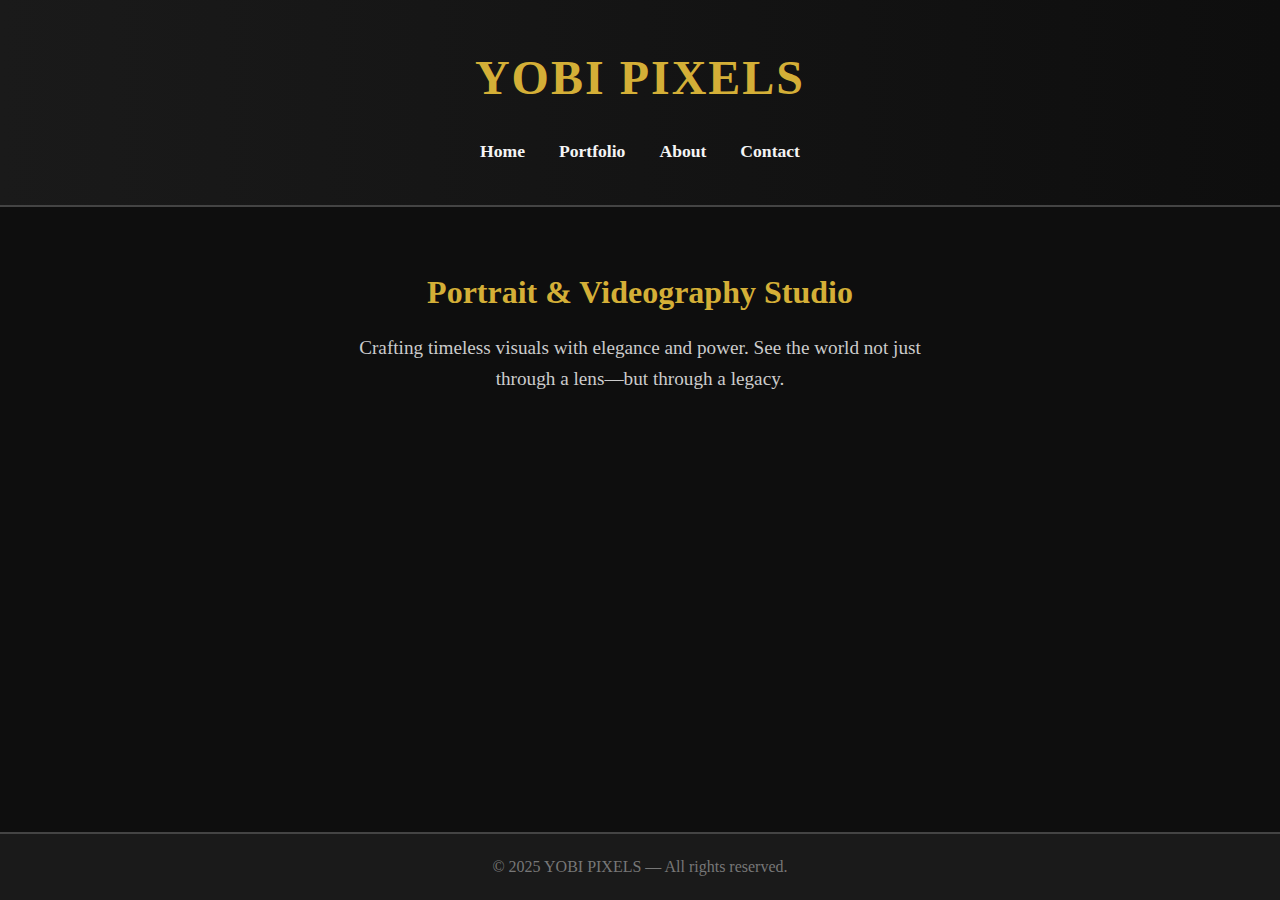
<file: index.html>
<!DOCTYPE html>
<html lang="en">
<head>
  <meta charset="UTF-8">
  <meta name="viewport" content="width=device-width, initial-scale=1.0">
  <title>YOBI PIXELS</title>
  <style>
    /* Reset and base styles */
    * {
      margin: 0;
      padding: 0;
      box-sizing: border-box;
    }

    body {
      background-color: #0e0e0e;
      color: #f5f5f5;
      font-family: 'Georgia', serif;
      line-height: 1.6;
    }

    header {
      background: linear-gradient(to right, #1a1a1a, #0e0e0e);
      padding: 40px 0;
      text-align: center;
      border-bottom: 2px solid #444;
    }

    header h1 {
      font-size: 3rem;
      color: #d4af37; /* Regal gold */
      letter-spacing: 2px;
    }

    .nav {
      margin-top: 20px;
    }

    .nav a {
      color: #f5f5f5;
      margin: 0 15px;
      text-decoration: none;
      font-weight: bold;
      font-size: 1.1rem;
      transition: color 0.3s ease;
    }

    .nav a:hover {
      color: #d4af37;
    }

    main {
      padding: 60px 20px;
      text-align: center;
    }

    main h2 {
      font-size: 2rem;
      margin-bottom: 15px;
      color: #d4af37;
    }

    main p {
      font-size: 1.2rem;
      color: #ccc;
      max-width: 600px;
      margin: auto;
    }

    footer {
      background-color: #1a1a1a;
      color: #777;
      text-align: center;
      padding: 20px 0;
      border-top: 2px solid #444;
      position: fixed;
      bottom: 0;
      width: 100%;
    }

    @media (max-width: 600px) {
      header h1 {
        font-size: 2rem;
      }
      .nav a {
        display: block;
        margin: 10px 0;
      }
    }
  </style>
</head>
<body>

  <header>
    <h1>YOBI PIXELS</h1>
    <nav class="nav">
      <a href="index.html">Home</a>
      <a href="products.html">Portfolio</a>
      <a href="aboutus.html">About</a>
      <a href="contacts.html">Contact</a>
    </nav>
  </header>

  <main>
    <section>
      <h2>Portrait & Videography Studio</h2>
      <p>Crafting timeless visuals with elegance and power. See the world not just through a lens—but through a legacy.</p>
    </section>
  </main>

  <footer>
    <p>&copy; 2025 YOBI PIXELS — All rights reserved.</p>
  </footer>

</body>
</html>
</file>
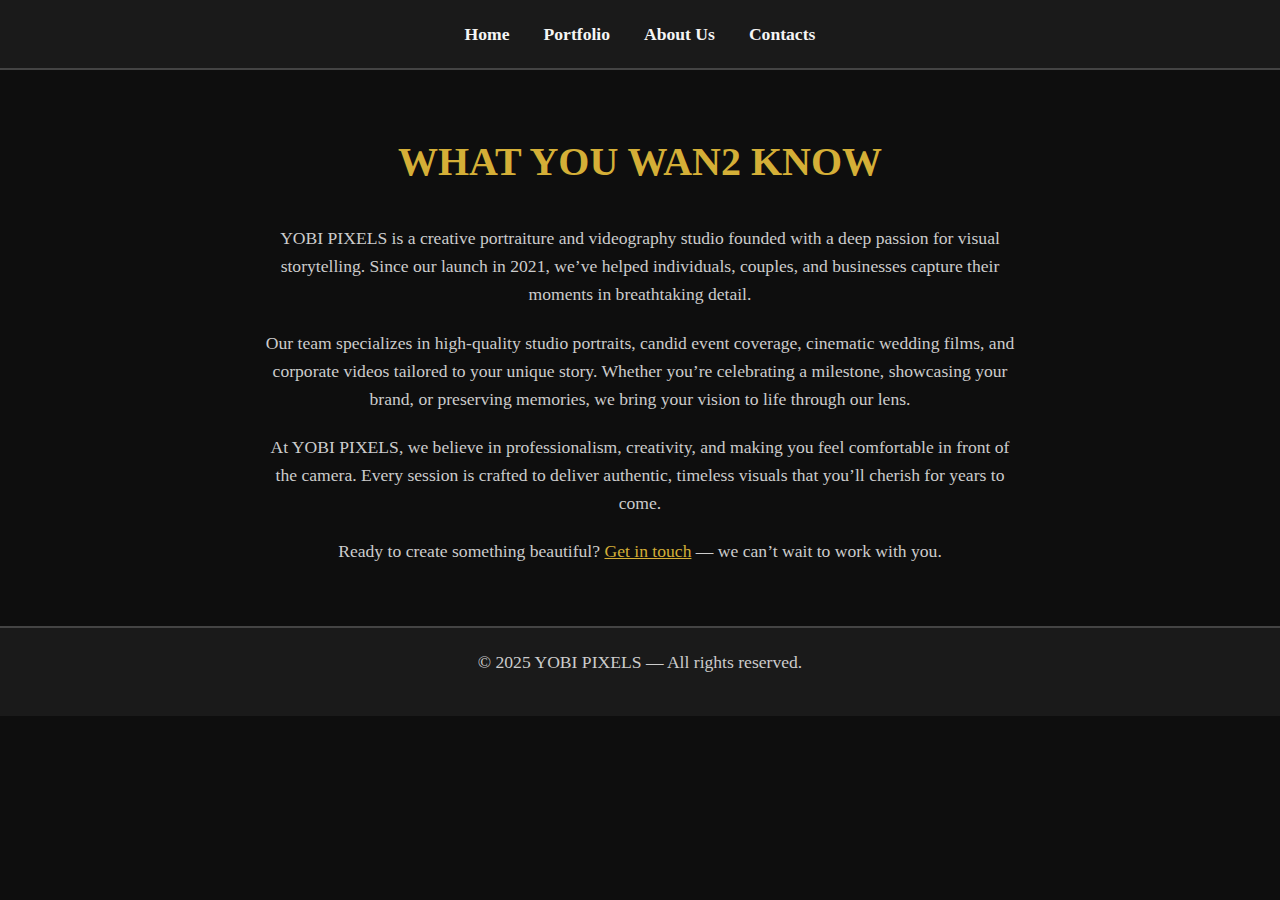
<file: aboutus.html>
<!DOCTYPE html>
<html lang="en">
<head>
  <meta charset="UTF-8">
  <meta name="viewport" content="width=device-width, initial-scale=1.0">
  <title>About Us | YOBI PIXELS</title>
  <style>
    * {
      margin: 0;
      padding: 0;
      box-sizing: border-box;
    }

    body {
      background-color: #0e0e0e;
      color: #f5f5f5;
      font-family: 'Georgia', serif;
      line-height: 1.6;
    }

    .nav {
      background-color: #1a1a1a;
      padding: 20px;
      text-align: center;
      border-bottom: 2px solid #444;
    }

    .nav a {
      color: #f5f5f5;
      margin: 0 15px;
      text-decoration: none;
      font-weight: bold;
      font-size: 1.1rem;
      transition: color 0.3s ease;
    }

    .nav a:hover {
      color: #d4af37;
    }

    main {
      max-width: 800px;
      margin: 60px auto;
      padding: 0 20px;
      text-align: center;
    }

    h1 {
      font-size: 2.5rem;
      margin-bottom: 30px;
      color: #d4af37;
      text-transform: uppercase;
    }

    p {
      margin-bottom: 20px;
      color: #ccc;
      font-size: 1.1rem;
    }

    a {
      color: #d4af37;
      text-decoration: underline;
    }

    footer {
      background-color: #1a1a1a;
      color: #777;
      text-align: center;
      padding: 20px 0;
      border-top: 2px solid #444;
      margin-top: 50px;
    }

    @media (max-width: 600px) {
      .nav a {
        display: block;
        margin: 10px 0;
      }

      h1 {
        font-size: 2rem;
      }
    }
  </style>
</head>
<body>

  <!-- Navigation -->
  <nav class="nav">
    <a href="index.html">Home</a>
    <a href="products.html">Portfolio</a>
    <a href="aboutus.html">About Us</a>
    <a href="contacts.html">Contacts</a>
  </nav>

  <!-- About Section -->
  <main>
    <h1>What You WAN2 Know</h1>
    <p>
      YOBI PIXELS is a creative portraiture and videography studio founded with a deep passion for visual storytelling. Since our launch in 2021, we’ve helped individuals, couples, and businesses capture their moments in breathtaking detail.
    </p>
    <p>
      Our team specializes in high-quality studio portraits, candid event coverage, cinematic wedding films, and corporate videos tailored to your unique story. Whether you’re celebrating a milestone, showcasing your brand, or preserving memories, we bring your vision to life through our lens.
    </p>
    <p>
      At YOBI PIXELS, we believe in professionalism, creativity, and making you feel comfortable in front of the camera. Every session is crafted to deliver authentic, timeless visuals that you’ll cherish for years to come.
    </p>
    <p>
      Ready to create something beautiful?
      <a href="contacts.html">Get in touch</a> — we can’t wait to work with you.
    </p>
  </main>

  <!-- Footer -->
  <footer>
    <p>&copy; 2025 YOBI PIXELS — All rights reserved.</p>
  </footer>

</body>
</html>
</file>
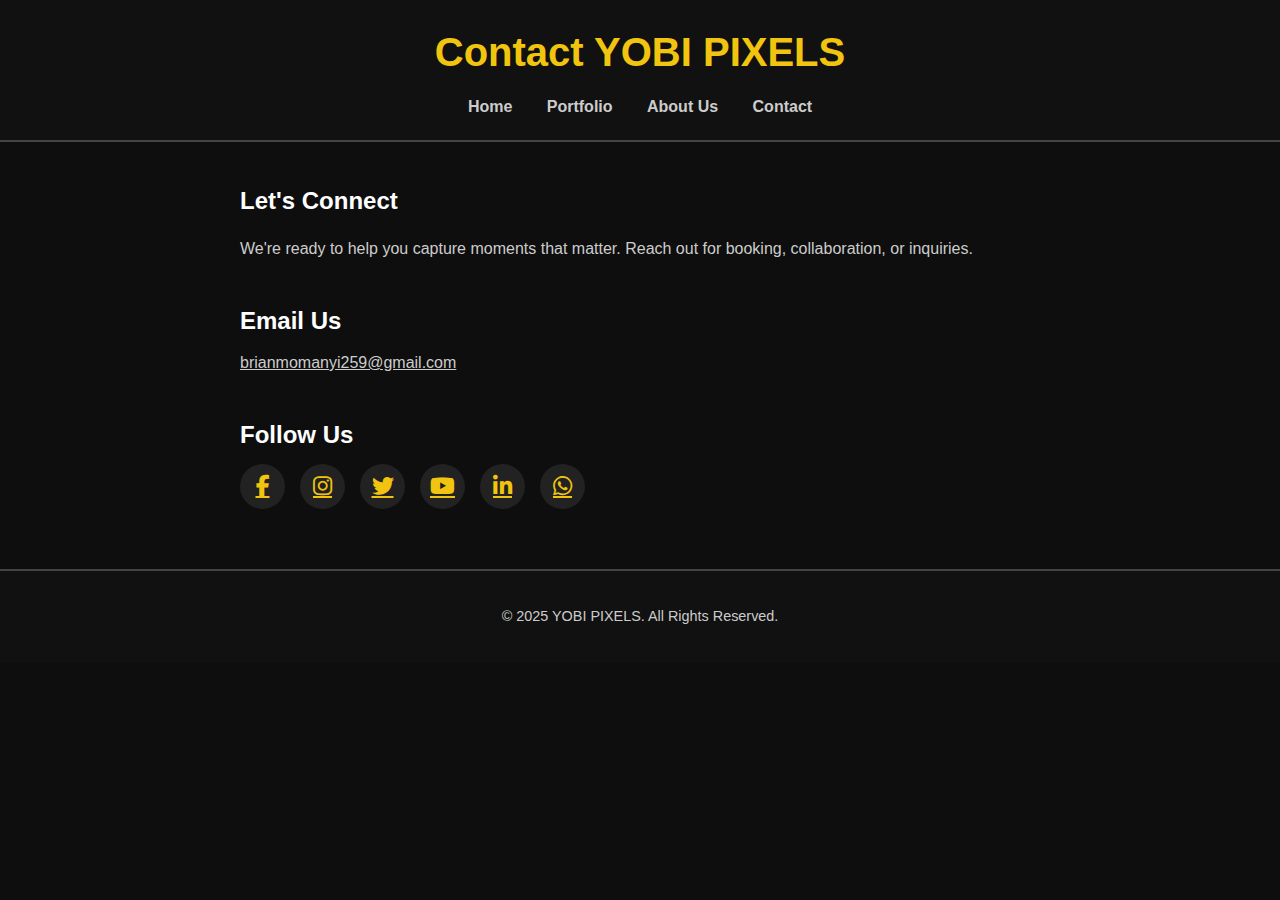
<file: contacts.html>
<!DOCTYPE html>
<html lang="en">
<head>
  <meta charset="UTF-8" />
  <meta name="viewport" content="width=device-width, initial-scale=1.0"/>
  <title>Contact Us | YOBI PIXELS</title>
  <link href="https://cdnjs.cloudflare.com/ajax/libs/font-awesome/6.4.0/css/all.min.css" rel="stylesheet"/>
  <style>
    body {
      margin: 0;
      font-family: 'Segoe UI', Tahoma, Geneva, Verdana, sans-serif;
      background-color: #0e0e0e;
      color: #f1c40f;
      line-height: 1.6;
      -webkit-font-smoothing: antialiased;
    }

    header {
      background-color: #111;
      padding: 20px 0;
      text-align: center;
      border-bottom: 2px solid #444;
    }

    header h1 {
      margin: 0;
      font-size: 2.5rem;
      color: #f1c40f;
    }

    nav.nav {
      margin-top: 10px;
    }

    nav.nav a {
      color: #ccc;
      text-decoration: none;
      margin: 0 15px;
      font-weight: bold;
      transition: color 0.3s;
    }

    nav.nav a:hover {
      color: #f1c40f;
    }

    .container {
      max-width: 800px;
      margin: 40px auto;
      padding: 0 20px;
    }

    section {
      margin-bottom: 40px;
    }

    h2 {
      color: #fff;
      margin-bottom: 10px;
    }

    p, a {
      color: #ccc;
    }

    a:hover {
      color: #f1c40f;
    }

    .email-link {
      font-size: 1.1rem;
      display: inline-block;
      background-color: #222;
      padding: 10px 15px;
      border-radius: 6px;
      margin-top: 10px;
      text-decoration: none;
      color: #f1c40f;
      transition: background 0.3s;
    }

    .email-link:hover {
      background-color: #333;
    }

    .social-links {
      list-style: none;
      display: flex;
      gap: 15px;
      padding: 0;
      margin-top: 10px;
    }

    .social-links li a {
      color: #f1c40f;
      font-size: 22px;
      display: flex;
      justify-content: center;
      align-items: center;
      width: 45px;
      height: 45px;
      background-color: #222;
      border-radius: 50%;
      transition: background 0.3s, transform 0.3s;
    }

    .social-links li a:hover {
      background-color: #444;
      transform: scale(1.1);
    }

    footer {
      text-align: center;
      padding: 20px;
      background-color: #111;
      border-top: 2px solid #444;
      color: #888;
      font-size: 0.9rem;
      margin-top: 60px;
    }

    @media (max-width: 600px) {
      nav.nav a {
        display: block;
        margin: 10px 0;
      }

      .social-links {
        flex-wrap: wrap;
        justify-content: center;
      }
    }
  </style>
</head>
<body>
  <header>
    <h1>Contact YOBI PIXELS</h1>
    <nav class="nav">
      <a href="index.html">Home</a>
      <a href="products.html">Portfolio</a>
      <a href="aboutus.html">About Us</a>
      <a href="contacts.html">Contact</a>
    </nav>
  </header>

  <div class="container">
    <section>
      <h2>Let's Connect</h2>
      <p>We're ready to help you capture moments that matter. Reach out for booking, collaboration, or inquiries.</p>
    </section>

    <section>
      <h2>Email Us</h2>
      <a href="https://mail.google.com/mail/?view=cm&to=brianmomanyi259@gmail.com" target="_blank">brianmomanyi259@gmail.com</a>

    </section>

    <section>
      <h2>Follow Us</h2>
      <ul class="social-links">
        <li><a href="https://www.facebook.com/profile.php?id=100092586558511" target="_blank"><i class="fab fa-facebook-f"></i></a></li>
        <li><a href="https://www.instagram.com/me.niccur" target="_blank"><i class="fab fa-instagram"></i></a></li>
        <li><a href="https://x.com/10tativly" target="_blank"><i class="fab fa-twitter"></i></a></li>
        <li><a href="https://www.youtube.com/channel/UC5qK0T3ljqiZcC3Eejfkddg" target="_blank"><i class="fab fa-youtube"></i></a></li>
        <li><a href="https://www.linkedin.com/in/felix-kimathi-84b196295" target="_blank"><i class="fab fa-linkedin-in"></i></a></li>
        <li><a href="https://wa.me/254792093028" target="_blank"><i class="fab fa-whatsapp"></i></a></li>
      </ul>
    </section>
  </div>

  <footer>
    <p>© 2025 YOBI PIXELS. All Rights Reserved.</p>
  </footer>
</body>
</html>
</file>
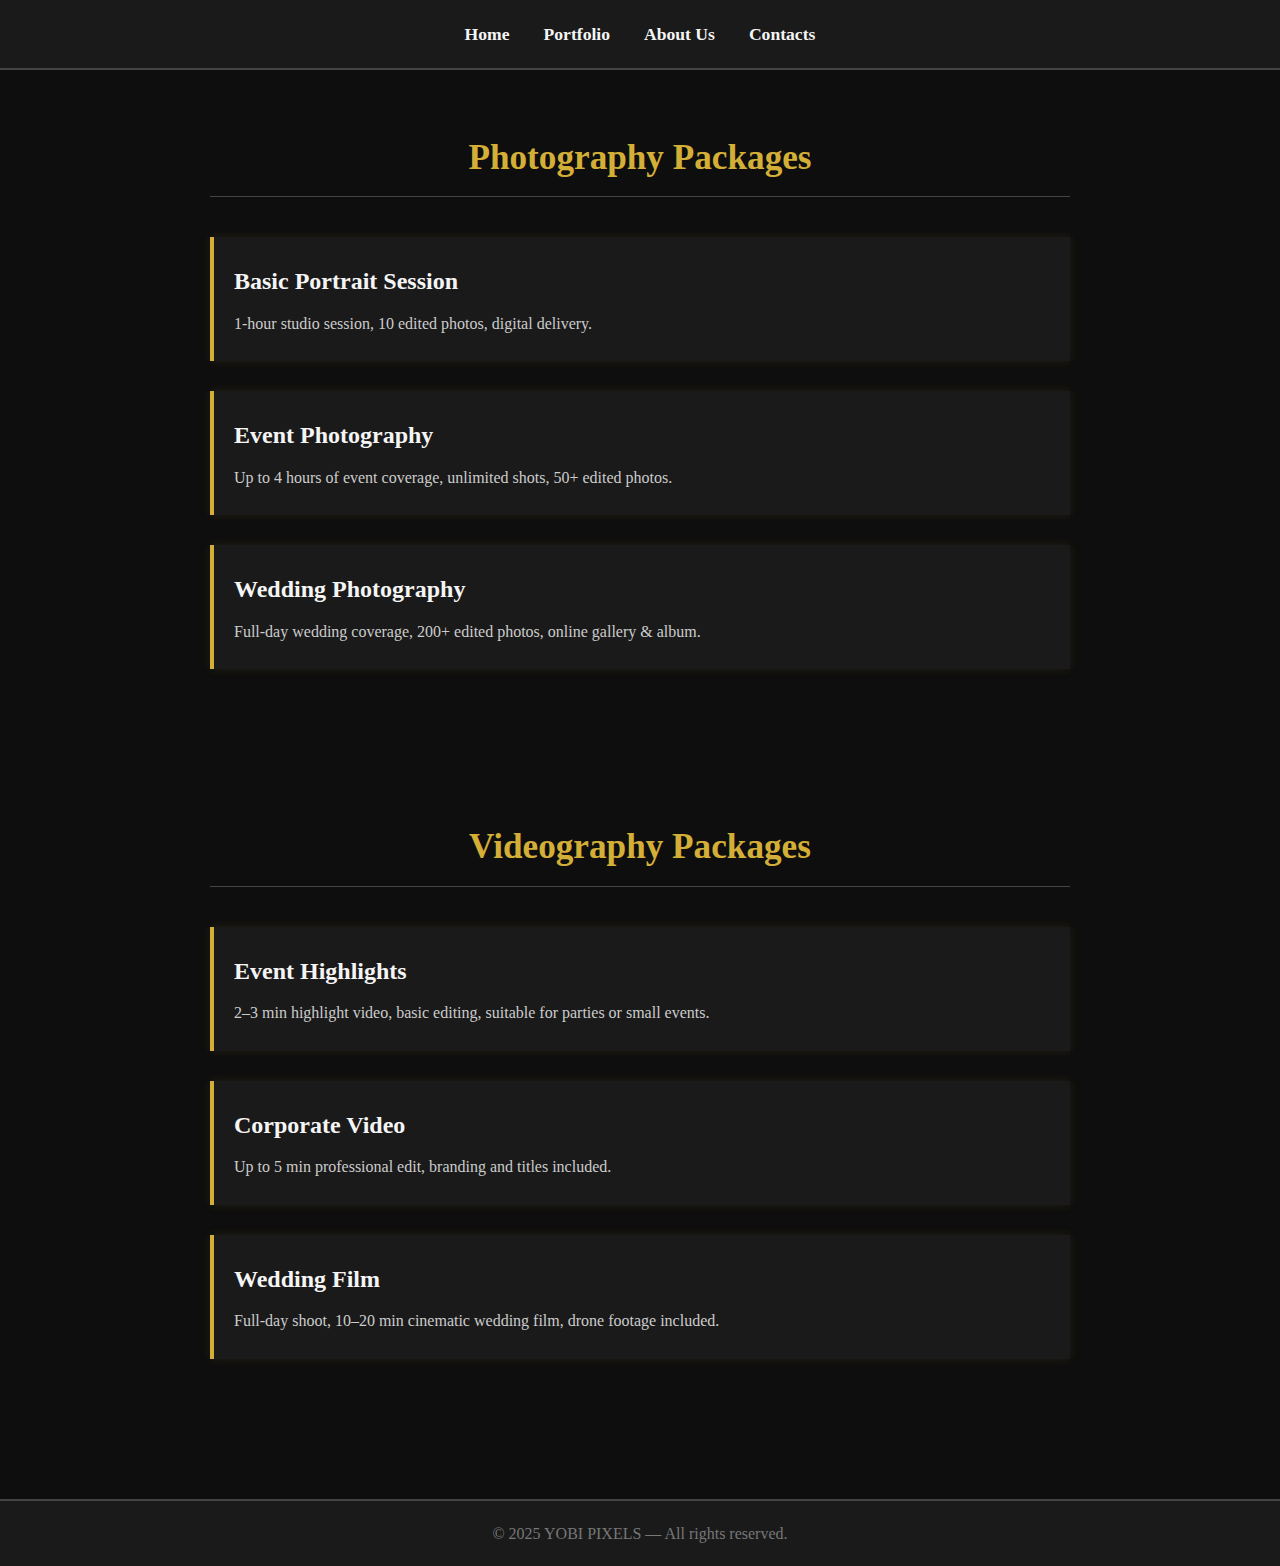
<file: products.html>
<!DOCTYPE html>
<html lang="en">
<head>
  <meta charset="UTF-8">
  <meta name="viewport" content="width=device-width, initial-scale=1.0">
  <title>Photography & Videography Packages | YOBI PIXELS</title>
  <style>
    * {
      margin: 0;
      padding: 0;
      box-sizing: border-box;
    }

    body {
      background-color: #0e0e0e;
      color: #f5f5f5;
      font-family: 'Georgia', serif;
      line-height: 1.6;
    }

    .nav {
      background-color: #1a1a1a;
      padding: 20px;
      text-align: center;
      border-bottom: 2px solid #444;
    }

    .nav a {
      color: #f5f5f5;
      margin: 0 15px;
      text-decoration: none;
      font-weight: bold;
      font-size: 1.1rem;
      transition: color 0.3s ease;
    }

    .nav a:hover {
      color: #d4af37;
    }

    section {
      padding: 60px 20px;
      max-width: 900px;
      margin: auto;
    }

    section h2 {
      font-size: 2.2rem;
      color: #d4af37;
      text-align: center;
      margin-bottom: 40px;
      border-bottom: 1px solid #444;
      padding-bottom: 10px;
    }

    article {
      background-color: #1a1a1a;
      margin-bottom: 30px;
      padding: 25px 20px;
      border-left: 4px solid #d4af37;
      box-shadow: 0 0 10px rgba(212, 175, 55, 0.1);
    }

    article h3 {
      font-size: 1.5rem;
      color: #f5f5f5;
      margin-bottom: 10px;
    }

    article p {
      color: #ccc;
    }

    footer {
      background-color: #1a1a1a;
      color: #777;
      text-align: center;
      padding: 20px 0;
      border-top: 2px solid #444;
      margin-top: 50px;
    }

    @media (max-width: 600px) {
      .nav a {
        display: block;
        margin: 10px 0;
      }
      section {
        padding: 40px 15px;
      }
    }
  </style>
</head>
<body>

  <!-- Navigation -->
  <nav class="nav">
    <a href="index.html">Home</a>
    <a href="products.html">Portfolio</a>
    <a href="aboutus.html">About Us</a>
    <a href="contacts.html">Contacts</a>
  </nav>

  <!-- Photography Packages Section -->
  <section>
    <h2>Photography Packages</h2>
    <article>
      <h3>Basic Portrait Session</h3>
      <p>1-hour studio session, 10 edited photos, digital delivery.</p>
    </article>

    <article>
      <h3>Event Photography</h3>
      <p>Up to 4 hours of event coverage, unlimited shots, 50+ edited photos.</p>
    </article>

    <article>
      <h3>Wedding Photography</h3>
      <p>Full-day wedding coverage, 200+ edited photos, online gallery & album.</p>
    </article>
  </section>

  <!-- Videography Packages Section -->
  <section>
    <h2>Videography Packages</h2>
    <article>
      <h3>Event Highlights</h3>
      <p>2–3 min highlight video, basic editing, suitable for parties or small events.</p>
    </article>

    <article>
      <h3>Corporate Video</h3>
      <p>Up to 5 min professional edit, branding and titles included.</p>
    </article>

    <article>
      <h3>Wedding Film</h3>
      <p>Full-day shoot, 10–20 min cinematic wedding film, drone footage included.</p>
    </article>
  </section>

  <!-- Footer -->
  <footer>
    <p>&copy; 2025 YOBI PIXELS — All rights reserved.</p>
  </footer>

</body>
</html>
</file>
